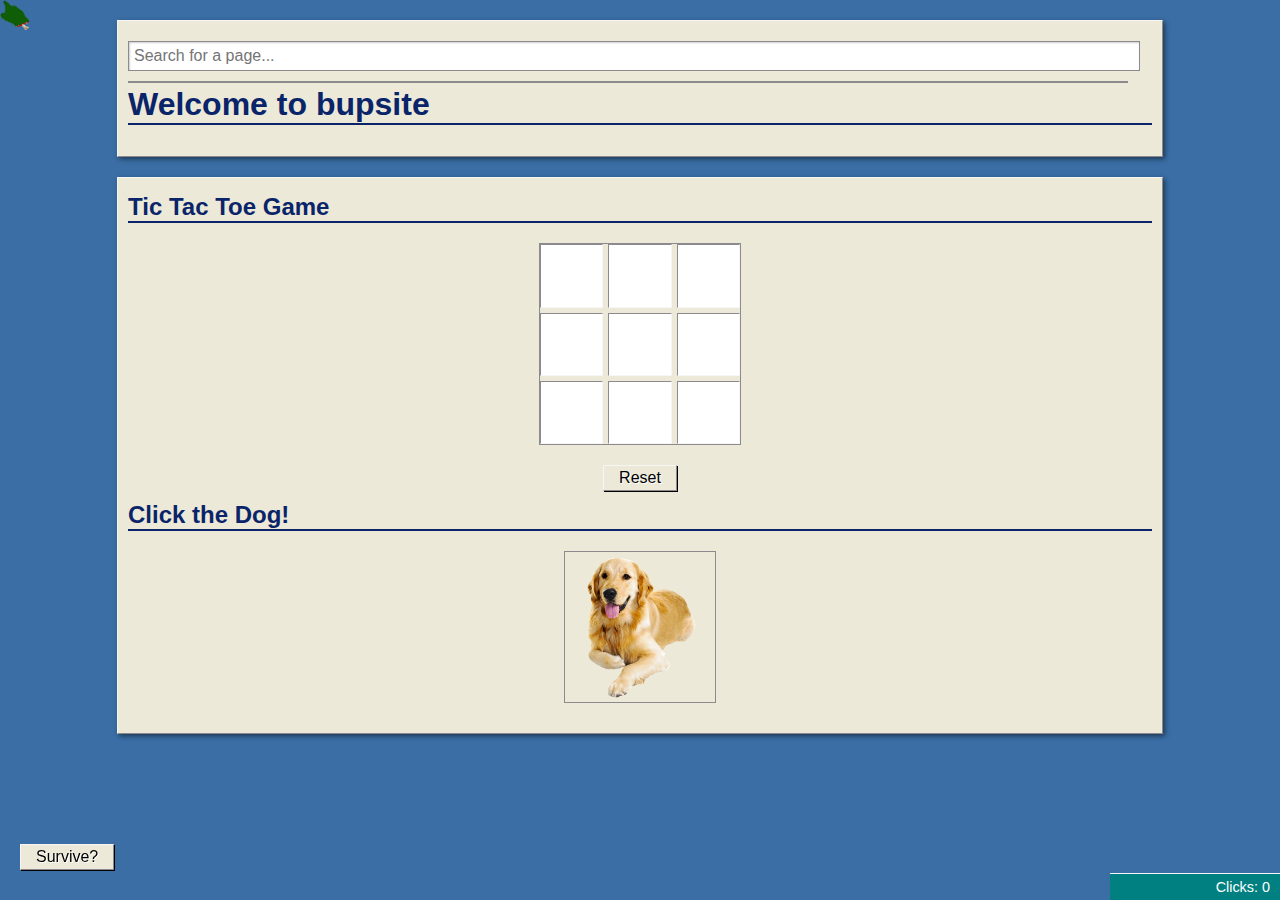
<file: index.html>
<!DOCTYPE html>
<html lang="en">
<head>
    <meta charset="UTF-8">
    <meta name="viewport" content="width=device-width, initial-scale=1.0">
    <title>bupsite</title>
    <style>
        /* Base XP Colors */
        :root {
            --xp-blue: #0A246A;
            --xp-light-blue: #3A6EA5;
            --xp-white: #FFFFFF;
            --xp-grey: #ECE9D8;
            --xp-border-dark: #8C8A8C;
            --xp-border-light: #F6F6F6;
        }

        body {
            font-family: 'Tahoma', 'Verdana', sans-serif; /* Standard XP fonts */
            margin: 0;
            padding: 0;
            background-color: var(--xp-light-blue); /* XP desktop blue */
            color: var(--xp-blue);
        }

        .container {
            width: 80%;
            margin: 20px auto;
            /* Simulating a window */
            background-color: var(--xp-grey);
            border-top: 1px solid var(--xp-border-light);
            border-left: 1px solid var(--xp-border-light);
            border-right: 1px solid var(--xp-border-dark);
            border-bottom: 1px solid var(--xp-border-dark);
            padding: 10px;
            box-shadow: 2px 2px 5px rgba(0, 0, 0, 0.5); /* Subtle shadow for depth */
        }

        h1, h2 {
            color: var(--xp-blue);
            margin-top: 5px;
            border-bottom: 2px solid var(--xp-blue); /* Simple title underline */
        }

        /* Input and Suggestions Styling (Windows Form look) */
        #search-bar {
            width: calc(100% - 24px); /* Account for padding and border */
            padding: 5px;
            margin: 10px 0;
            font-size: 1em;
            border: 1px solid var(--xp-border-dark);
            background-color: var(--xp-white);
            box-shadow: inset 1px 1px 2px rgba(0, 0, 0, 0.2);
        }

        .suggestions {
            border: 1px solid var(--xp-border-dark);
            max-height: 150px;
            overflow-y: auto;
            position: absolute;
            background-color: var(--xp-white);
            width: 78%; /* Adjusted to match container width roughly */
            z-index: 100;
        }

        .suggestions div {
            padding: 5px 10px;
            cursor: none !important; /* Keep custom cursor logic */
            color: black;
        }

        .suggestions div:hover {
            background-color: var(--xp-light-blue);
            color: var(--xp-white);
        }

        /* Tic Tac Toe Board Styling */
        #board {
            display: grid;
            grid-template: repeat(3, 1fr) / repeat(3, 1fr);
            gap: 5px; /* Reduced gap for a tighter look */
            width: 200px;
            height: 200px;
            margin: 20px auto;
            border: 1px solid var(--xp-border-dark);
        }

        .cell {
            background: var(--xp-white);
            display: flex;
            justify-content: center;
            align-items: center;
            cursor: none !important; /* Keep custom cursor logic */
            font-size: 2.5em;
            font-weight: bold;
            color: var(--xp-blue);
            /* Simulating a 3D effect for the cells */
            border-top: 1px solid var(--xp-border-dark);
            border-left: 1px solid var(--xp-border-dark);
            border-right: 1px solid var(--xp-border-light);
            border-bottom: 1px solid var(--xp-border-light);
        }

        .cell:hover {
            background: #E8E8E8; /* Lighter hover */
        }

        /* Button Styling (Classic Windows Button) */
        button, #survive-button {
            display: block;
            margin: 10px auto;
            padding: 3px 15px;
            font-size: 1em;
            font-weight: normal;
            border: 1px solid var(--xp-border-dark);
            background: var(--xp-grey);
            color: black;
            cursor: none !important; /* Keep custom cursor logic */
            /* 3D button effect */
            border-top: 1px solid var(--xp-border-light);
            border-left: 1px solid var(--xp-border-light);
            border-right: 1px solid var(--xp-border-dark);
            border-bottom: 1px solid var(--xp-border-dark);
            box-shadow: 1px 1px 0 black;
            text-shadow: 1px 1px 0 var(--xp-white);
            transition: none; /* Disable smooth transition for XP feel */
        }

        button:hover, #survive-button:hover {
            background: #DCDCDC; /* Slightly darker on hover */
        }

        button:active, #survive-button:active {
            /* 'Pressed' state */
            border-top: 1px solid var(--xp-border-dark);
            border-left: 1px solid var(--xp-border-dark);
            border-right: 1px solid var(--xp-border-light);
            border-bottom: 1px solid var(--xp-border-light);
            box-shadow: none;
            padding: 4px 15px 2px 16px; /* Shift text down-right */
        }
        
        #survive-button {
            position: fixed; /* Changed from absolute to fixed for viewport visibility */
            bottom: 30px; /* Moved up from 10px to be visible */
            left: 20px; /* Moved slightly right for padding */
            margin: 0;
            z-index: 10; /* Ensure it's above other elements */
        }
        
        /* YouTube Logo and Dog Image */
        #youtube-logo {
            position: absolute;
            top: 20px; 
            right: 20px;
            width: 50px; 
            height: 50px;
            background: url('https://upload.wikimedia.org/wikipedia/commons/b/b8/YouTube_Logo_2017.svg') no-repeat center;
            background-size: contain;
        }

        #dog-image {
            cursor: none !important; 
            width: 150px; 
            height: auto;
            display: block;
            margin: 20px auto;
            border: 1px solid var(--xp-border-dark); 
        }
        
        /* Click Counter (Status Bar look) */
        #click-counter {
            position: fixed;
            bottom: 0; 
            right: 0;
            left: unset; /* Removed left: 0 to stop it spanning the width */
            width: 150px; /* Set a specific width */
            background: #008080; /* Teal/Green status bar color */
            color: var(--xp-white);
            padding: 5px 10px;
            border-top: 1px solid var(--xp-border-light);
            font-size: 0.9em;
            border-radius: 0;
            text-align: right;
            z-index: 10; /* Ensure it's on top */
        }

        /* Custom Cursor */
        * {
            cursor: none !important;
            user-select: none;
        }

        .custom-cursor {
            position: fixed;
            top: 0;
            left: 0;
            pointer-events: none;
            z-index: 9999;
        }
    </style>
</head>
<body>
    <header>
        <div class="container">
            <form id="searchForm">
                <input type="text" id="search-bar" placeholder="Search for a page..." autocomplete="off">
                <div class="suggestions" id="suggestions"></div>
            </form>
            <h1>Welcome to bupsite</h1>
        </div>
    </header>

    <div class="container">
        <h2>Tic Tac Toe Game</h2>
        <div id="board"></div>
        <button onclick="resetBoard()">Reset</button>
        
        <h2>Click the Dog!</h2>
        <img id="dog-image" src="dog.png" alt="Dog">
    </div>

    <a id="youtube-logo" href="https://www.youtube.com/channel/UCP3zHPDt2RMRf_6cBWKD5MQ" target="_blank"></a>
    <button id="survive-button">Survive?</button>
    <div id="click-counter">Clicks: 0</div>

    <script>
        const pages = ['zombie', 'escape', 'calculator', 'store', 'demo', 'about', 'archive'];

        // --- Search Bar Suggestions ---
        document.getElementById('search-bar').addEventListener('input', function() {
            const input = this.value.toLowerCase();
            const suggestions = document.getElementById('suggestions');
            suggestions.innerHTML = '';
            
            // Recalculate position for suggestion box
            const searchBarRect = this.getBoundingClientRect();
            suggestions.style.width = searchBarRect.width + 'px';
            suggestions.style.left = searchBarRect.left + 'px';
            suggestions.style.top = (searchBarRect.bottom) + 'px';

            if (input) {
                const filteredPages = pages.filter(page => page.includes(input));
                filteredPages.forEach(page => {
                    const suggestionDiv = document.createElement('div');
                    suggestionDiv.textContent = page;
                    suggestionDiv.addEventListener('click', function() {
                        document.getElementById('search-bar').value = page;
                        suggestions.innerHTML = '';
                        navigateToPage(page);
                    });
                    suggestions.appendChild(suggestionDiv);
                });
            }
        });

        function navigateToPage(query) {
    switch (query) {
        case 'zombie':
            window.location.href = 'zombie.html';
            break;
        case 'escape':
            window.location.href = 'escape.html';
            break;
        case 'calculator':
            window.location.href = 'calculator.html';
            break;
        case 'store':
            window.location.href = 'store.html';
            break;
        case 'demo':
            window.location.href = 'game/game.html';
            break;
        case 'about':
            window.location.href = 'about.html';
            break;
        case 'archive':
            window.location.href = 'scary/buparchive.html';
            break;
        default:
            alert('Page not found!');
    }
}


        document.getElementById('searchForm').addEventListener('submit', function(event) {
            event.preventDefault();
            const query = document.getElementById('search-bar').value.toLowerCase();
            navigateToPage(query);
        });

        // --- Tic Tac Toe ---
        const board = Array(9).fill(null);
        let turn = 'X';

        window.resetBoard = function() { // Make function globally accessible
            for (let i = 0; i < board.length; i++) {
                board[i] = null;
            }
            turn = 'X';
            drawBoard();
        }

        function drawBoard() {
            const boardDiv = document.getElementById('board');
            boardDiv.innerHTML = '';
            for (let i = 0; i < board.length; i++) {
                const cellDiv = document.createElement('div');
                cellDiv.innerHTML = board[i] ? board[i] : '';
                cellDiv.className = 'cell';
                cellDiv.addEventListener('click', () => makeMove(i));
                boardDiv.appendChild(cellDiv);
            }
        }

        function checkWin() {
            const lines = [
                [0, 1, 2], [3, 4, 5], [6, 7, 8],
                [0, 3, 6], [1, 4, 7], [2, 5, 8],
                [0, 4, 8], [2, 4, 6],
            ];
            for (let i = 0; i < lines.length; i++) {
                const [a, b, c] = lines[i];
                if (board[a] && board[a] === board[b] && board[a] === board[c]) {
                    alert(`${board[a]} wins!`);
                    resetBoard();
                    return true;
                }
            }
            if (board.every(cell => cell !== null)) {
                alert("It's a draw!");
                resetBoard();
                return true;
            }
            return false;
        }

        function makeMove(i) {
            if (!board[i] && !checkWin()) {
                board[i] = turn;
                drawBoard();
                if (!checkWin()) {
                    turn = turn === 'X' ? 'O' : 'X';
                }
            }
        }

        drawBoard();

        // --- Dog click counter ---
        let clickCount = 0;
        document.getElementById('dog-image').addEventListener('click', function() {
            // Note: 'bark.wav' is a local file. Assuming it exists for the audio to play.
            const barkSound = new Audio('bark.wav');
            barkSound.play();
            clickCount++;
            document.getElementById('click-counter').textContent = `Clicks: ${clickCount}`;
        });

        // --- Survive button ---
        document.getElementById('survive-button').addEventListener('click', function() {
            window.location.href = 'zombie.html';
        });

        // --- Custom Cursor ---
        const customCursor = document.createElement('div');
        customCursor.classList.add('custom-cursor');
        // Note: 'hand.png' is a local file. Assuming it exists for the custom cursor.
        customCursor.innerHTML = '<img src="hand.png" style="width: 30px; height: 30px;">';
        document.body.appendChild(customCursor);

        document.addEventListener('mousemove', (e) => {
            customCursor.style.transform = `translate(${e.clientX}px, ${e.clientY}px)`;
        });
    </script>
</body>
</html>
</file>
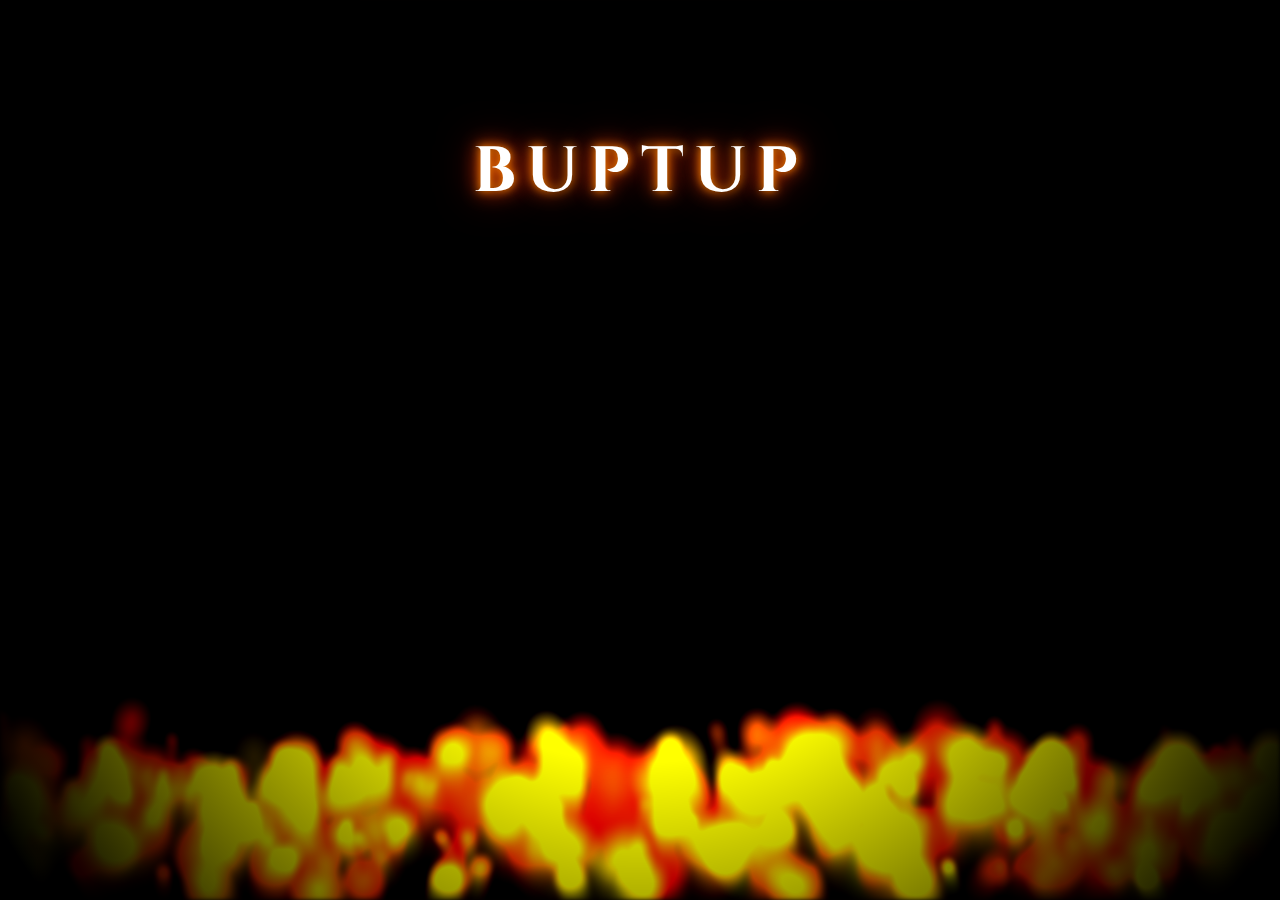
<file: about.html>
<!DOCTYPE html>
<html lang="en">
<head>
    <meta charset="UTF-8">
    <meta name="viewport" content="width=device-width, initial-scale=1.0">
    <title>The Legend of Buptup</title>
    <style>
        /* --- FONTS & BASICS --- */
        @import url('https://fonts.googleapis.com/css2?family=Cinzel:wght@400;700;900&display=swap');

        body, html {
            margin: 0;
            padding: 0;
            width: 100%;
            height: 100%;
            background-color: #050000;
            overflow: hidden; /* No scrollbars */
            font-family: 'Cinzel', serif;
        }

        /* --- THE FIRE CANVAS --- */
        canvas {
            display: block;
            position: absolute;
            top: 0;
            left: 0;
            z-index: 1;
            filter: blur(2px) contrast(1.2); /* Makes fire look organic */
        }

        /* --- TEXT CONTAINER --- */
        .myth-container {
            position: absolute;
            z-index: 10;
            top: 50%;
            left: 50%;
            transform: translate(-50%, -50%);
            width: 80%;
            max-width: 800px;
            text-align: center;
            color: #ffebd2; /* Bone/parchment white */
            pointer-events: none; /* Let clicks pass through to fire */
        }

        /* --- TYPOGRAPHY & GLOW --- */
        h1 {
            font-size: 4rem;
            margin-bottom: 0.5rem;
            text-transform: uppercase;
            letter-spacing: 10px;
            color: #fff;
            text-shadow: 
                0 0 10px #ff8c00,
                0 0 20px #ff4500,
                0 0 40px #8b0000;
            animation: pulse-header 3s infinite alternate;
        }

        p {
            font-size: 1.5rem;
            line-height: 1.8;
            margin-bottom: 2rem;
            text-shadow: 2px 2px 4px #000000;
            opacity: 0; /* Start hidden */
            transform: translateY(20px);
        }

        .highlight {
            color: #ffae00;
            font-weight: 700;
        }

        /* --- TEXT REVEAL ANIMATIONS --- */
        /* Staggered fade-ins for dramatic reading */
        .stanza-1 { animation: reveal 2s ease-out forwards 1s; }
        .stanza-2 { animation: reveal 2s ease-out forwards 4s; }
        .stanza-3 { animation: reveal 2s ease-out forwards 8s; }
        .final-line { 
            animation: reveal 3s ease-out forwards 12s; 
            font-size: 2rem;
            font-weight: 900;
            color: #ff6a00;
            letter-spacing: 2px;
        }

        @keyframes reveal {
            to {
                opacity: 1;
                transform: translateY(0);
                text-shadow: 0 0 15px rgba(255, 140, 0, 0.6);
            }
        }

        @keyframes pulse-header {
            from { text-shadow: 0 0 10px #ff8c00, 0 0 20px #ff4500; }
            to { text-shadow: 0 0 20px #ffae00, 0 0 40px #ff0000, 0 0 60px #8b0000; }
        }

        /* Vignette overlay to darken edges */
        .vignette {
            position: absolute;
            top: 0;
            left: 0;
            width: 100%;
            height: 100%;
            z-index: 5;
            background: radial-gradient(circle, transparent 40%, #000000 95%);
        }
    </style>
</head>
<body>

    <div class="vignette"></div>

    <div class="myth-container">
        <h1>Buptup</h1>
        
        <p class="stanza-1">
            Released into society from deep in the woods. He would terrorize cryptids and monsters alike. Not the tallest or smartest, but generally a person. <span class="highlight">A homunculus, a man.</span>
        </p>

        <p class="stanza-2">
            He delights in <span class="highlight">Indian food</span> and loves zombies and anything alike. He does whatever; from meeting the schizophrenic bug-eating guy in the woods to dancing around fires till it rained.
        </p>

        <p class="stanza-3">
            Building structures and attacking anything that threatened those structures.
        </p>

        <p class="final-line">
            He is Bup, and he is here.
        </p>
    </div>

    <canvas id="fireCanvas"></canvas>

    <script>
        const canvas = document.getElementById('fireCanvas');
        const ctx = canvas.getContext('2d');

        // Resize canvas to full screen
        let w, h;
        function resize() {
            w = canvas.width = window.innerWidth;
            h = canvas.height = window.innerHeight;
        }
        window.addEventListener('resize', resize);
        resize();

        // Particle System
        const particles = [];
        const particleCount = 400; // Increase for more fire

        class Particle {
            constructor() {
                this.reset();
            }

            reset() {
                // Start at the bottom, somewhat centered but spread out
                this.x = Math.random() * w;
                this.y = h + Math.random() * 50; // Start slightly below screen
                this.vx = (Math.random() - 0.5) * 3; // Horizontal drift
                this.vy = -(Math.random() * 4 + 2); // Upward speed
                this.size = Math.random() * 30 + 10;
                this.life = Math.random() * 0.5 + 0.5; // Opacity/Life
                this.decay = Math.random() * 0.01 + 0.005;
                
                // Color variations (Yellow -> Orange -> Red)
                const colors = ['255, 200, 0', '255, 100, 0', '255, 50, 0', '200, 0, 0'];
                this.color = colors[Math.floor(Math.random() * colors.length)];
            }

            update() {
                this.x += this.vx;
                this.y += this.vy;
                this.size -= 0.1; // Shrink as it rises
                this.life -= this.decay;

                // Add some "wind" or turbulence
                this.vx += (Math.random() - 0.5) * 0.1;

                // Reset if dead
                if (this.life <= 0 || this.size <= 0) {
                    this.reset();
                }
            }

            draw() {
                ctx.beginPath();
                // Create a glow effect for each particle
                let gradient = ctx.createRadialGradient(this.x, this.y, 0, this.x, this.y, this.size);
                gradient.addColorStop(0, `rgba(${this.color}, ${this.life})`);
                gradient.addColorStop(1, `rgba(${this.color}, 0)`);
                
                ctx.fillStyle = gradient;
                ctx.arc(this.x, this.y, this.size, 0, Math.PI * 2);
                ctx.fill();
            }
        }

        // Initialize particles
        for (let i = 0; i < particleCount; i++) {
            particles.push(new Particle());
        }

        // Animation Loop
        function animate() {
            // Clear screen with a slight fade for trail effect
            ctx.globalCompositeOperation = 'source-over';
            ctx.fillStyle = 'rgba(0, 0, 0, 0.2)';
            ctx.fillRect(0, 0, w, h);

            // Use lighter blend mode for fire intensity
            ctx.globalCompositeOperation = 'lighter';

            particles.forEach(p => {
                p.update();
                p.draw();
            });

            requestAnimationFrame(animate);
        }

        animate();
    </script>
</body>
</html>
</file>
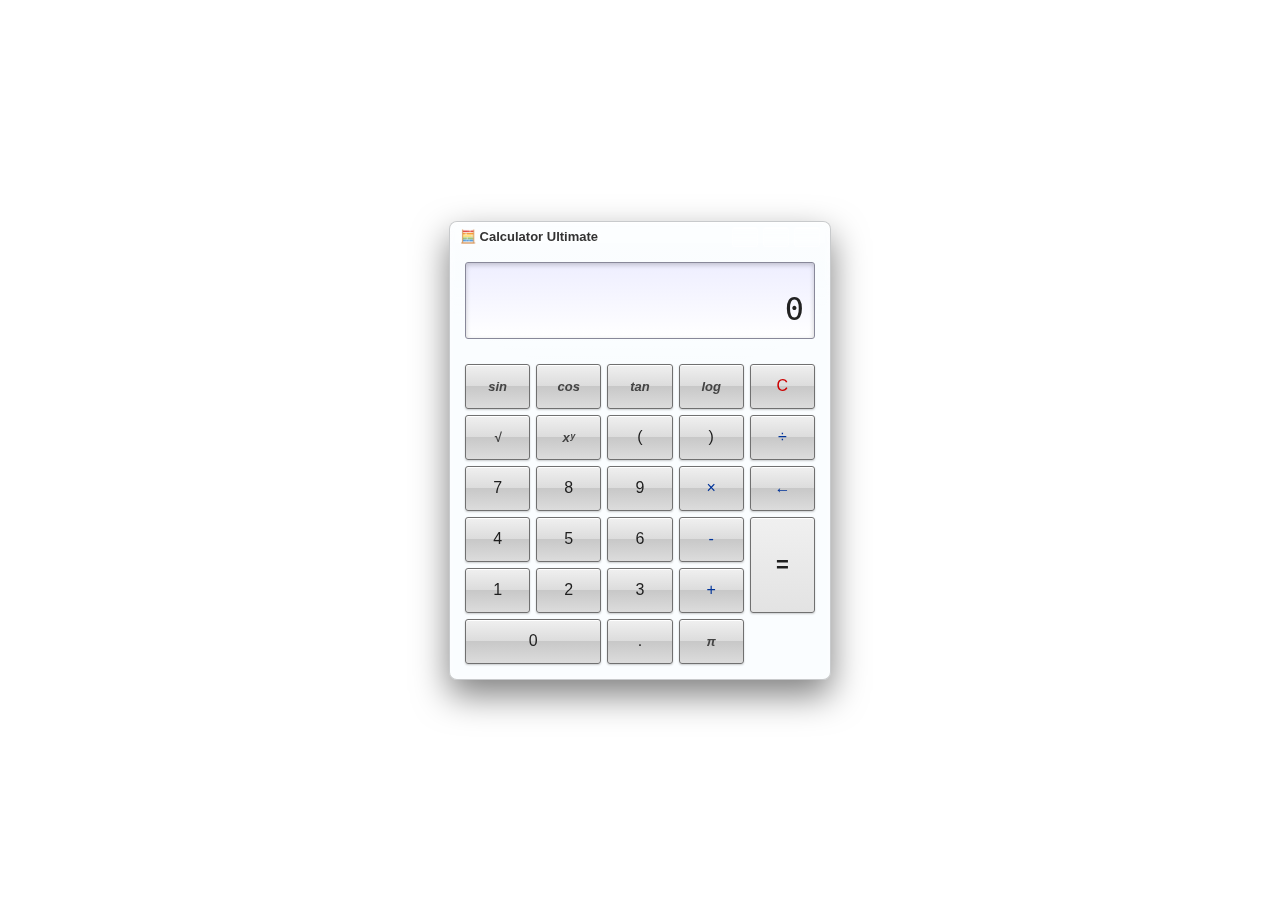
<file: calculator.html>
<!DOCTYPE html>
<html lang="en">
<head>
    <meta charset="UTF-8">
    <meta name="viewport" content="width=device-width, initial-scale=1.0">
    <title>Win7 Aero Calc Ultimate</title>
    <style>
        /* --- CORE SETTINGS --- */
        :root {
            --glass-bg: rgba(242, 249, 255, 0.35);
            --glass-border: rgba(255, 255, 255, 0.6);
            --glass-shine: linear-gradient(180deg, rgba(255,255,255,0.7) 0%, rgba(255,255,255,0.1) 40%, rgba(255,255,255,0) 100%);
            --btn-base: linear-gradient(180deg, #f0f0f0 0%, #dcdcdc 49%, #c8c8c8 50%, #dcdcdc 100%);
            --btn-hover: linear-gradient(180deg, #eaf6fd 0%, #d9f0fc 49%, #bee6fd 50%, #a7d9f5 100%);
            --btn-active: linear-gradient(180deg, #cde5f4 0%, #8bc3eb 100%);
            --text-glow: 0 0 10px rgba(0, 255, 255, 0.5);
        }

        body {
            background: url('https://images.unsplash.com/photo-1493246507139-91e8fad9978e?ixlib=rb-4.0.3&auto=format&fit=crop&w=2940&q=80') no-repeat center center fixed;
            background-size: cover;
            font-family: 'Segoe UI', Tahoma, Geneva, Verdana, sans-serif;
            display: flex;
            justify-content: center;
            align-items: center;
            height: 100vh;
            margin: 0;
            overflow: hidden;
        }

        /* --- THE WINDOW FRAME (AERO GLASS) --- */
        .window {
            width: 380px;
            background: var(--glass-bg);
            backdrop-filter: blur(15px);
            -webkit-backdrop-filter: blur(15px);
            border-radius: 8px;
            box-shadow: 
                inset 0 1px 0 rgba(255,255,255,0.9),
                inset 0 0 5px rgba(255,255,255,0.5),
                0 15px 35px rgba(0,0,0,0.5),
                0 0 0 1px rgba(255,255,255,0.3);
            border: 1px solid rgba(0,0,0,0.2);
            position: relative;
            overflow: hidden;
            animation: float 6s ease-in-out infinite;
        }

        /* The "Shine" reflection on top */
        .window::before {
            content: '';
            position: absolute;
            top: 0; left: 0; right: 0;
            height: 150px;
            background: var(--glass-shine);
            border-radius: 8px 8px 120% 120%;
            pointer-events: none;
            z-index: 1;
            opacity: 0.6;
        }

        /* --- TITLE BAR --- */
        .title-bar {
            height: 30px;
            display: flex;
            justify-content: space-between;
            align-items: center;
            padding: 0 10px;
            color: #333;
            text-shadow: 0 0 5px white;
            font-weight: 600;
            font-size: 13px;
            cursor: default;
            position: relative;
            z-index: 5;
        }

        .controls {
            display: flex;
            gap: 5px;
        }

        .control-btn {
            width: 24px;
            height: 18px;
            border: 1px solid rgba(255,255,255,0.5);
            border-radius: 3px;
            background: rgba(255,255,255,0.3);
            box-shadow: inset 0 1px 0 rgba(255,255,255,0.8);
            position: relative;
        }

        .control-btn.close:hover {
            background: radial-gradient(circle at center, #e04343, #991818);
            border-color: #7a1515;
            box-shadow: 0 0 5px #ff6b6b;
        }

        /* --- DISPLAY AREA --- */
        .display-container {
            margin: 10px 15px;
            background: linear-gradient(180deg, #eef 0%, #fff 100%);
            border: 1px solid #889;
            border-radius: 3px;
            padding: 10px;
            box-shadow: inset 0 2px 5px rgba(0,0,0,0.2);
            text-align: right;
            position: relative;
            z-index: 2;
        }

        #history {
            color: #777;
            font-size: 12px;
            height: 15px;
            margin-bottom: 2px;
        }

        #display {
            font-size: 32px;
            font-family: 'Consolas', monospace;
            color: #222;
            overflow-x: auto;
            white-space: nowrap;
        }

        /* --- KEYPAD GRID --- */
        .keys {
            display: grid;
            grid-template-columns: repeat(5, 1fr);
            gap: 6px;
            padding: 15px;
            position: relative;
            z-index: 2;
        }

        /* --- BUTTON STYLING (The 3D Gel Look) --- */
        button {
            height: 45px;
            border: 1px solid #707070;
            border-radius: 3px;
            background: var(--btn-base);
            font-size: 16px;
            font-family: 'Segoe UI', sans-serif;
            color: #1e1e1e;
            cursor: pointer;
            box-shadow: 
                inset 0 1px 0 rgba(255,255,255,1),
                0 1px 2px rgba(0,0,0,0.2);
            transition: all 0.1s;
        }

        button:hover {
            background: var(--btn-hover);
            border-color: #3c7fb1;
            box-shadow: 
                inset 0 1px 0 rgba(255,255,255,0.8),
                0 0 3px rgba(60, 127, 177, 0.5);
        }

        button:active {
            background: var(--btn-active);
            box-shadow: inset 0 2px 3px rgba(0,0,0,0.2);
            transform: translateY(1px);
        }

        /* Specific Button Colors */
        .btn-equal {
            grid-row: span 2;
            height: 100%;
            background: linear-gradient(180deg, #f0f0f0 0%, #e3e3e3 100%);
            font-weight: bold;
            font-size: 22px;
        }
        
        .btn-op {
            color: #003399;
        }

        .btn-sci {
            font-size: 13px;
            font-weight: 600;
            font-style: italic;
            color: #444;
        }
        
        .btn-clear {
            color: #c00;
        }

        /* --- ANIMATIONS --- */
        @keyframes float {
            0% { transform: translateY(0px); }
            50% { transform: translateY(-8px); }
            100% { transform: translateY(0px); }
        }

    </style>
</head>
<body>

    <div class="window">
        <div class="title-bar">
            <span>🧮 Calculator Ultimate</span>
            <div class="controls">
                <div class="control-btn minimize"></div>
                <div class="control-btn maximize"></div>
                <div class="control-btn close"></div>
            </div>
        </div>

        <div class="display-container">
            <div id="history"></div>
            <div id="display">0</div>
        </div>

        <div class="keys">
            <button class="btn-sci" onclick="appendFunc('sin')">sin</button>
            <button class="btn-sci" onclick="appendFunc('cos')">cos</button>
            <button class="btn-sci" onclick="appendFunc('tan')">tan</button>
            <button class="btn-sci" onclick="appendFunc('log')">log</button>
            <button class="btn-clear" onclick="clearDisplay()">C</button>

            <button class="btn-sci" onclick="appendFunc('√')">√</button>
            <button class="btn-sci" onclick="appendFunc('^')">xʸ</button>
            <button onclick="appendChar('(')">(</button>
            <button onclick="appendChar(')')">)</button>
            <button class="btn-op" onclick="appendChar('/')">÷</button>

            <button onclick="appendChar('7')">7</button>
            <button onclick="appendChar('8')">8</button>
            <button onclick="appendChar('9')">9</button>
            <button class="btn-op" onclick="appendChar('*')">×</button>
            <button class="btn-op" onclick="deleteChar()">←</button>

            <button onclick="appendChar('4')">4</button>
            <button onclick="appendChar('5')">5</button>
            <button onclick="appendChar('6')">6</button>
            <button class="btn-op" onclick="appendChar('-')">-</button>
            <button class="btn-equal" onclick="calculate()">=</button>

            <button onclick="appendChar('1')">1</button>
            <button onclick="appendChar('2')">2</button>
            <button onclick="appendChar('3')">3</button>
            <button class="btn-op" onclick="appendChar('+')">+</button>
            <button onclick="appendChar('0')" style="grid-column: span 2; width: 100%">0</button>
            <button onclick="appendChar('.')">.</button>
            <button class="btn-sci" onclick="appendChar('π')">π</button>
        </div>
    </div>

    <script>
        const display = document.getElementById('display');
        const history = document.getElementById('history');
        let currentInput = "";
        
        function updateDisplay() {
            display.innerText = currentInput || "0";
            // Auto scroll to end
            display.scrollLeft = display.scrollWidth; 
        }

        function appendChar(char) {
            if (currentInput === "Error") currentInput = "";
            
            // Prevent multiple operators
            const lastChar = currentInput.slice(-1);
            const operators = ['+', '-', '*', '/', '.'];
            
            if (operators.includes(lastChar) && operators.includes(char)) {
                currentInput = currentInput.slice(0, -1) + char;
            } else {
                currentInput += char;
            }
            updateDisplay();
        }

        function appendFunc(func) {
            if (currentInput === "Error") currentInput = "";
            if (func === '√') currentInput += 'sqrt(';
            else if (func === '^') currentInput += '**';
            else currentInput += func + '(';
            updateDisplay();
        }

        function deleteChar() {
            if (currentInput === "Error") {
                currentInput = "";
            } else {
                currentInput = currentInput.toString().slice(0, -1);
            }
            updateDisplay();
        }

        function clearDisplay() {
            currentInput = "";
            history.innerText = "";
            updateDisplay();
        }

        function calculate() {
            if (!currentInput) return;

            // Save history
            history.innerText = currentInput + " =";

            // Sanitize inputs for math conversion
            let expression = currentInput
                .replace(/×/g, '*')
                .replace(/÷/g, '/')
                .replace(/π/g, 'Math.PI')
                .replace(/sin/g, 'Math.sin')
                .replace(/cos/g, 'Math.cos')
                .replace(/tan/g, 'Math.tan')
                .replace(/log/g, 'Math.log10')
                .replace(/sqrt/g, 'Math.sqrt');

            try {
                // Evaluate
                // Note: eval is used for simplicity in this frontend demo. 
                // In a production app, use a math parser library.
                let result = eval(expression);
                
                // Format result (max 8 decimals)
                if (!Number.isInteger(result)) {
                    result = parseFloat(result.toFixed(8));
                }
                
                currentInput = result.toString();
            } catch (e) {
                currentInput = "Error";
            }
            updateDisplay();
        }

        // Add Keyboard Support
        document.addEventListener('keydown', (e) => {
            const key = e.key;
            if (!isNaN(key) || key === '.') appendChar(key);
            if (key === '+') appendChar('+');
            if (key === '-') appendChar('-');
            if (key === '*') appendChar('*');
            if (key === '/') appendChar('/');
            if (key === 'Enter') calculate();
            if (key === 'Backspace') deleteChar();
            if (key === 'Escape') clearDisplay();
        });
    </script>
</body>
</html>
</file>
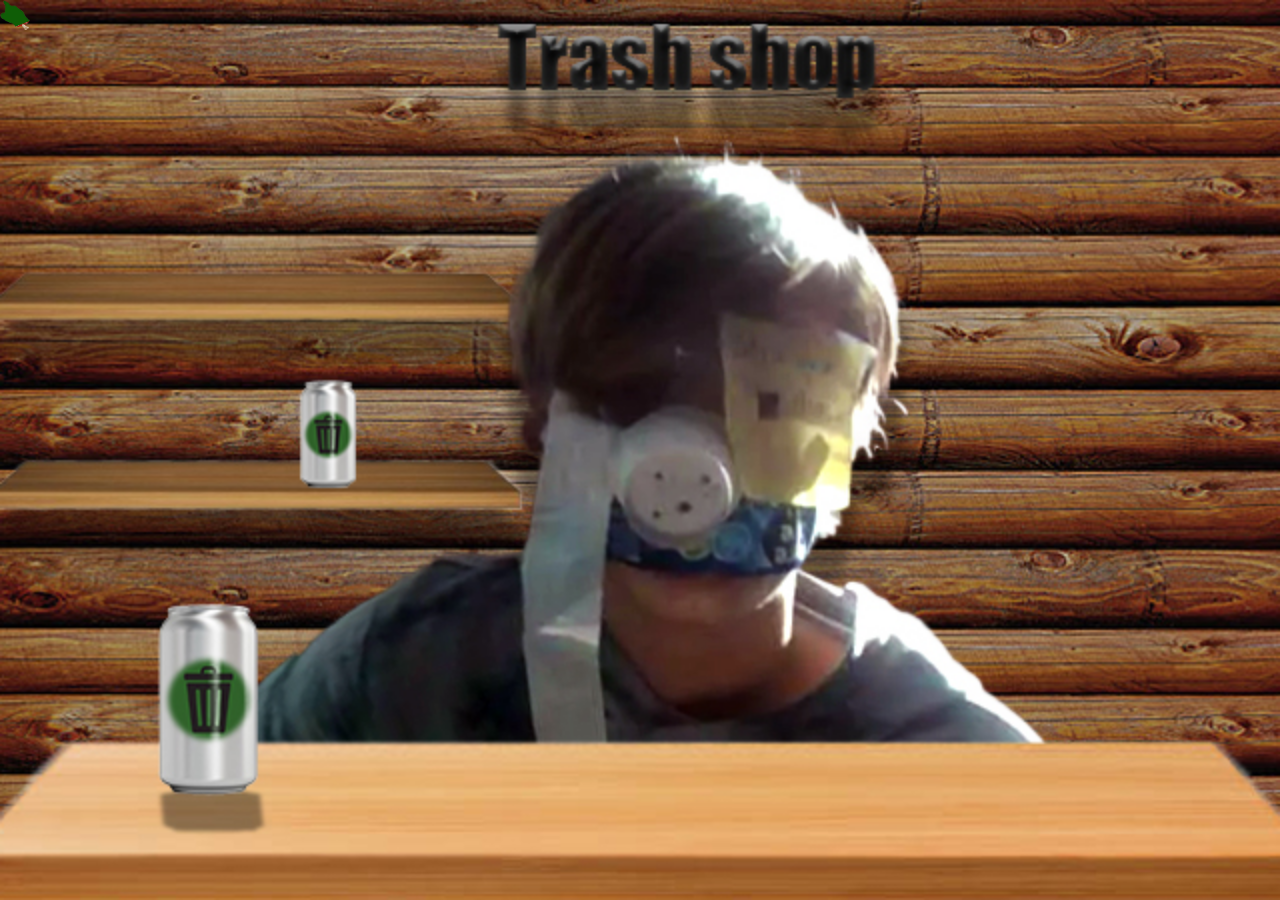
<file: store.html>
<!DOCTYPE html>
<html lang="en">
<head>
  <meta charset="UTF-8">
  <meta name="viewport" content="width=device-width, initial-scale=1.0">
  <title>Full-Screen Overlay Image with Sound</title>
  <style>
    /* Prevent any scrolling on the page */
    html, body {
      margin: 0;
      padding: 0;
      overflow: hidden;
      width: 100vw;
      height: 100vh;
    }

    /* Container to hold full-screen images */
    .image-container {
      position: relative;
      width: 100vw;
      height: 100vh;
    }

    /* Full-screen images with non-grabbable styling */
    #image1, #image2 {
      position: absolute;
      top: 0;
      left: 0;
      width: 100%;
      height: 100%;
      object-fit: cover;
      cursor: default;               /* Default cursor */
      user-select: none;              /* Disable text selection */
      -webkit-user-drag: none;        /* Prevent dragging on Webkit browsers */
      -moz-user-select: none;         /* Prevent selection on Firefox */
      -ms-user-select: none;          /* Prevent selection on Internet Explorer/Edge */
    }

    /* Pointer cursor on the overlay image */
    #image2 {
      cursor: pointer;
    }
  </style>
</head>
<body>
  <div class="image-container">
    <!-- Full-screen background image -->
    <img id="image1" src="image1.jpg" alt="Image 1">
    
    <!-- Full-screen overlay image -->
    <img id="image2" src="image2.png" alt="Image 2">
  </div>

  <!-- Audio file -->
  <audio id="buySound" src="buy.mp3"></audio>

  <script>
    document.getElementById("image2").onclick = function() {
      // Hide the overlay image
      this.style.display = "none";
      
      // Play the audio
      document.getElementById("buySound").play();
    };
  </script>
</body>
</html>


<!DOCTYPE html>
<html lang="en">
<head>
    <meta charset="UTF-8">
    <meta name="viewport" content="width=device-width, initial-scale=1.0">
    <title>Custom Cursor Example</title>
    <style>
        /* Hide the default cursor */
        * {
            cursor: none !important;
            user-select: none; /* Disable text selection */
        }
    </style>
</head>
<body>
    <script>
        // Create a new div for the custom cursor
        const customCursor = document.createElement('div');
        customCursor.style.position = 'fixed';
        customCursor.style.top = '0';
        customCursor.style.left = '0';
        customCursor.style.pointerEvents = 'none'; // Ensure the cursor doesn't interfere with mouse events
        customCursor.innerHTML = '<img src="hand.png" style="width: 30px; height: 30px;"/>';

        // Append the custom cursor to the body
        document.body.appendChild(customCursor);

        // Update the custom cursor position based on mouse movement
        document.addEventListener('mousemove', (e) => {
            customCursor.style.transform = `translate(${e.clientX}px, ${e.clientY}px)`;
        });
    </script>
</body>
</html>
</file>
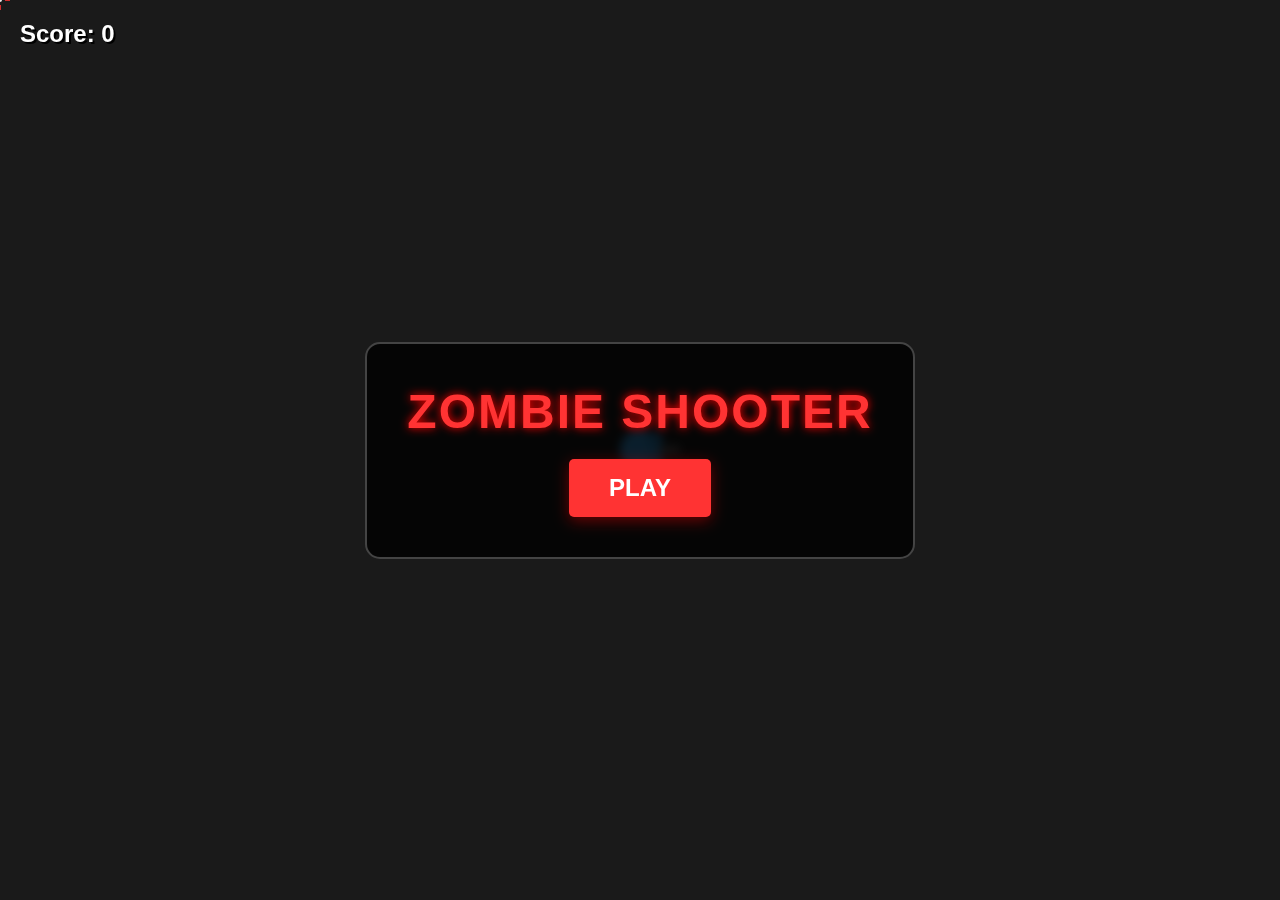
<file: zombie.html>
<!DOCTYPE html>
<html lang="en">
<head>
    <meta charset="UTF-8">
    <meta name="viewport" content="width=device-width, initial-scale=1.0">
    <title>Neon Zombie Shooter</title>
    <style>
        body {
            margin: 0;
            overflow: hidden;
            background-color: #1a1a1a;
            font-family: 'Segoe UI', Tahoma, Geneva, Verdana, sans-serif;
            cursor: none; /* Hide default OS cursor */
            user-select: none;
        }

        canvas {
            display: block;
        }

        #uiLayer {
            position: absolute;
            top: 0;
            left: 0;
            width: 100%;
            height: 100%;
            pointer-events: none; /* Let clicks pass through to canvas */
            display: flex;
            flex-direction: column;
            justify-content: center;
            align-items: center;
        }

        /* Overlay for Game Over / Start */
        #menuOverlay {
            background: rgba(0, 0, 0, 0.8);
            padding: 40px;
            border-radius: 15px;
            text-align: center;
            border: 2px solid #444;
            pointer-events: auto; /* Re-enable clicks for buttons */
            display: none; /* Hidden by default */
            backdrop-filter: blur(5px);
        }

        h1 {
            color: #ff3333;
            margin: 0 0 20px 0;
            text-shadow: 0 0 10px #ff0000;
            font-size: 48px;
            text-transform: uppercase;
            letter-spacing: 2px;
        }

        p {
            color: #fff;
            font-size: 24px;
            margin-bottom: 30px;
        }

        button {
            padding: 15px 40px;
            font-size: 24px;
            background-color: #ff3333;
            color: white;
            border: none;
            border-radius: 5px;
            cursor: pointer;
            transition: transform 0.1s, background-color 0.2s;
            font-weight: bold;
            box-shadow: 0 4px 15px rgba(255, 0, 0, 0.4);
        }

        button:hover {
            background-color: #ff6666;
            transform: scale(1.05);
        }

        button:active {
            transform: scale(0.95);
        }

        #scoreHud {
            position: absolute;
            top: 20px;
            left: 20px;
            color: white;
            font-size: 24px;
            font-weight: bold;
            text-shadow: 2px 2px 0 #000;
            pointer-events: none;
        }
    </style>
</head>
<body>

    <div id="scoreHud">Score: 0</div>
    
    <div id="uiLayer">
        <div id="menuOverlay">
            <h1 id="titleText">ZOMBIE SURVIVAL</h1>
            <p id="finalScoreText"></p>
            <button id="actionButton">START GAME</button>
        </div>
    </div>

    <canvas id="gameCanvas"></canvas>

    <script>
        const canvas = document.getElementById('gameCanvas');
        const ctx = canvas.getContext('2d');
        const scoreHud = document.getElementById('scoreHud');
        const menuOverlay = document.getElementById('menuOverlay');
        const actionButton = document.getElementById('actionButton');
        const finalScoreText = document.getElementById('finalScoreText');
        const titleText = document.getElementById('titleText');

        // --- Game Config ---
        let width, height;
        
        const config = {
            playerSpeed: 5,
            bulletSpeed: 12,
            baseSpawnRate: 2000,
            friction: 0.9, // smooth player movement
            colors: {
                player: '#3498db',
                bullet: '#f1c40f',
                zombie: '#2ecc71',
                bigZombie: '#e74c3c',
                bg: '#1a1a1a'
            }
        };

        // --- Game State ---
        let gameState = 'MENU'; // MENU, PLAYING, GAMEOVER
        let score = 0;
        let lastTime = 0;
        let spawnTimer = 0;
        let currentSpawnRate = config.baseSpawnRate;
        let mouse = { x: 0, y: 0 };
        
        // --- Entities ---
        const player = { x: 0, y: 0, dx: 0, dy: 0, size: 20, angle: 0, recoil: 0 };
        const bullets = [];
        const zombies = [];
        const particles = [];
        const input = { w: false, a: false, s: false, d: false, firing: false };

        // --- Resize Handling ---
        function resize() {
            width = canvas.width = window.innerWidth;
            height = canvas.height = window.innerHeight;
            if (gameState === 'MENU') {
                player.x = width / 2;
                player.y = height / 2;
            }
        }
        window.addEventListener('resize', resize);
        resize();

        // --- Input Handling ---
        window.addEventListener('mousemove', e => {
            mouse.x = e.clientX;
            mouse.y = e.clientY;
        });
        
        window.addEventListener('mousedown', () => input.firing = true);
        window.addEventListener('mouseup', () => input.firing = false);
        
        window.addEventListener('keydown', e => {
            if (e.key === 'w' || e.key === 'ArrowUp') input.w = true;
            if (e.key === 's' || e.key === 'ArrowDown') input.s = true;
            if (e.key === 'a' || e.key === 'ArrowLeft') input.a = true;
            if (e.key === 'd' || e.key === 'ArrowRight') input.d = true;
            if (e.key === 'p') togglePause();
        });

        window.addEventListener('keyup', e => {
            if (e.key === 'w' || e.key === 'ArrowUp') input.w = false;
            if (e.key === 's' || e.key === 'ArrowDown') input.s = false;
            if (e.key === 'a' || e.key === 'ArrowLeft') input.a = false;
            if (e.key === 'd' || e.key === 'ArrowRight') input.d = false;
        });

        // --- Classes & Helpers ---

        class Particle {
            constructor(x, y, color, speed) {
                this.x = x;
                this.y = y;
                this.color = color;
                const angle = Math.random() * Math.PI * 2;
                const velocity = Math.random() * speed;
                this.dx = Math.cos(angle) * velocity;
                this.dy = Math.sin(angle) * velocity;
                this.alpha = 1;
                this.decay = Math.random() * 0.03 + 0.01;
                this.size = Math.random() * 4 + 2;
            }
            update() {
                this.x += this.dx;
                this.y += this.dy;
                this.alpha -= this.decay;
                this.size *= 0.95; // Shrink
            }
            draw() {
                ctx.save();
                ctx.globalAlpha = this.alpha;
                ctx.fillStyle = this.color;
                ctx.beginPath();
                ctx.arc(this.x, this.y, this.size, 0, Math.PI * 2);
                ctx.fill();
                ctx.restore();
            }
        }

        function createExplosion(x, y, color, count) {
            for (let i = 0; i < count; i++) {
                particles.push(new Particle(x, y, color, 5));
            }
        }

        // --- Core Logic ---

        function initGame() {
            player.x = width / 2;
            player.y = height / 2;
            player.dx = 0;
            player.dy = 0;
            score = 0;
            currentSpawnRate = config.baseSpawnRate;
            bullets.length = 0;
            zombies.length = 0;
            particles.length = 0;
            scoreHud.innerText = `Score: 0`;
            
            gameState = 'PLAYING';
            menuOverlay.style.display = 'none';
        }

        function showMenu() {
            gameState = 'MENU';
            menuOverlay.style.display = 'block';
            titleText.innerText = "ZOMBIE SHOOTER";
            finalScoreText.style.display = 'none';
            actionButton.innerText = "PLAY";
        }

        function gameOver() {
            gameState = 'GAMEOVER';
            createExplosion(player.x, player.y, config.colors.player, 50);
            menuOverlay.style.display = 'block';
            titleText.innerText = "GAME OVER";
            finalScoreText.innerText = `Final Score: ${score}`;
            finalScoreText.style.display = 'block';
            actionButton.innerText = "RESTART";
        }

        function spawnZombie() {
            const edge = Math.floor(Math.random() * 4);
            let x, y;
            const buffer = 50;

            if (edge === 0) { x = Math.random() * width; y = -buffer; } // Top
            else if (edge === 1) { x = width + buffer; y = Math.random() * height; } // Right
            else if (edge === 2) { x = Math.random() * width; y = height + buffer; } // Bottom
            else { x = -buffer; y = Math.random() * height; } // Left

            const isBig = Math.random() < 0.15; // 15% chance for big zombie
            
            zombies.push({
                x: x, 
                y: y,
                size: isBig ? 35 : 18,
                speed: isBig ? 1.5 : (2 + Math.random()), // Random speed for variety
                color: isBig ? config.colors.bigZombie : config.colors.zombie,
                hp: isBig ? 5 : 1,
                maxHp: isBig ? 5 : 1
            });
        }

        let shootTimer = 0;
        function update(deltaTime) {
            if (gameState !== 'PLAYING') return;

            // -- Player Movement (Acceleration/Friction model) --
            if (input.w) player.dy -= 1;
            if (input.s) player.dy += 1;
            if (input.a) player.dx -= 1;
            if (input.d) player.dx += 1;

            player.x += player.dx;
            player.y += player.dy;

            // Friction
            player.dx *= config.friction;
            player.dy *= config.friction;

            // Boundaries
            if (player.x < player.size) player.x = player.size;
            if (player.y < player.size) player.y = player.size;
            if (player.x > width - player.size) player.x = width - player.size;
            if (player.y > height - player.size) player.y = height - player.size;

            // Player Rotation
            player.angle = Math.atan2(mouse.y - player.y, mouse.x - player.x);

            // -- Shooting --
            if (shootTimer > 0) shootTimer -= deltaTime;
            
            if (input.firing && shootTimer <= 0) {
                const gunTipX = player.x + Math.cos(player.angle) * 35;
                const gunTipY = player.y + Math.sin(player.angle) * 35;
                
                bullets.push({
                    x: gunTipX,
                    y: gunTipY,
                    dx: Math.cos(player.angle) * config.bulletSpeed,
                    dy: Math.sin(player.angle) * config.bulletSpeed
                });
                
                // Recoil effect
                player.recoil = 5;
                shootTimer = 150; // ms cooldown
            }
            if (player.recoil > 0) player.recoil *= 0.8;

            // -- Bullets --
            for (let i = bullets.length - 1; i >= 0; i--) {
                let b = bullets[i];
                b.x += b.dx;
                b.y += b.dy;

                // Off screen removal
                if (b.x < 0 || b.x > width || b.y < 0 || b.y > height) {
                    bullets.splice(i, 1);
                }
            }

            // -- Zombies --
            spawnTimer += deltaTime;
            if (spawnTimer > currentSpawnRate) {
                spawnZombie();
                spawnTimer = 0;
                // Increase difficulty slightly
                if (currentSpawnRate > 400) currentSpawnRate -= 10;
            }

            for (let i = zombies.length - 1; i >= 0; i--) {
                let z = zombies[i];
                const angle = Math.atan2(player.y - z.y, player.x - z.x);
                z.x += Math.cos(angle) * z.speed;
                z.y += Math.sin(angle) * z.speed;

                // Collision Player vs Zombie
                const distPlayer = Math.hypot(player.x - z.x, player.y - z.y);
                if (distPlayer < player.size + z.size - 5) {
                    gameOver();
                }

                // Collision Bullet vs Zombie
                for (let j = bullets.length - 1; j >= 0; j--) {
                    let b = bullets[j];
                    const distBullet = Math.hypot(b.x - z.x, b.y - z.y);
                    
                    if (distBullet < z.size + 5) {
                        z.hp--;
                        bullets.splice(j, 1); // Remove bullet

                        // Hit effect (Particle)
                        createExplosion(z.x, z.y, z.color, 3);
                        
                        // Pushback zombie
                        z.x -= Math.cos(angle) * 10;
                        z.y -= Math.sin(angle) * 10;

                        if (z.hp <= 0) {
                            score += (z.maxHp > 1) ? 50 : 10;
                            scoreHud.innerText = `Score: ${score}`;
                            createExplosion(z.x, z.y, z.color, 15); // Big explosion
                            zombies.splice(i, 1);
                        }
                        break; // Bullet hit something, stop checking other zombies for this bullet
                    }
                }
            }

            // -- Particles --
            for (let i = particles.length - 1; i >= 0; i--) {
                particles[i].update();
                if (particles[i].alpha <= 0) {
                    particles.splice(i, 1);
                }
            }
        }

        function draw() {
            // Clear Screen with Fade effect for trails (optional, keeping it clean here)
            ctx.fillStyle = config.colors.bg;
            ctx.fillRect(0, 0, width, height);

            // Draw Particles
            particles.forEach(p => p.draw());

            // Draw Bullets (Glowing)
            ctx.shadowBlur = 10;
            ctx.shadowColor = config.colors.bullet;
            ctx.fillStyle = config.colors.bullet;
            bullets.forEach(b => {
                ctx.beginPath();
                ctx.arc(b.x, b.y, 4, 0, Math.PI * 2);
                ctx.fill();
            });
            ctx.shadowBlur = 0;

            // Draw Zombies
            zombies.forEach(z => {
                ctx.fillStyle = z.color;
                
                // Add a dark outline for health indication style
                ctx.strokeStyle = '#000';
                ctx.lineWidth = 2;
                
                ctx.beginPath();
                ctx.arc(z.x, z.y, z.size, 0, Math.PI * 2);
                ctx.fill();
                ctx.stroke();

                // Eyes (to show rotation)
                const angle = Math.atan2(player.y - z.y, player.x - z.x);
                const eyeX = z.x + Math.cos(angle) * (z.size * 0.6);
                const eyeY = z.y + Math.sin(angle) * (z.size * 0.6);
                
                ctx.fillStyle = 'white';
                ctx.beginPath();
                ctx.arc(eyeX, eyeY, z.size/4, 0, Math.PI * 2);
                ctx.fill();
            });

            if (gameState !== 'GAMEOVER') {
                // Draw Player
                ctx.save();
                ctx.translate(player.x, player.y);
                ctx.rotate(player.angle);

                // Gun
                ctx.fillStyle = '#555';
                const recoilOffset = -player.recoil; // moves gun back
                ctx.fillRect(10 + recoilOffset, -5, 30, 10);

                // Body
                ctx.fillStyle = config.colors.player;
                ctx.beginPath();
                ctx.arc(0, 0, player.size, 0, Math.PI * 2);
                ctx.fill();
                
                // Hands (visual detail)
                ctx.fillStyle = '#2980b9';
                ctx.beginPath();
                ctx.arc(15, 10, 8, 0, Math.PI * 2); // Right hand
                ctx.arc(15, -10, 8, 0, Math.PI * 2); // Left hand
                ctx.fill();

                ctx.restore();
            }

            // Draw Custom Cursor (Crosshair)
            drawCrosshair();
        }

        function drawCrosshair() {
            const size = 10;
            const gap = 5;
            
            ctx.strokeStyle = 'rgba(255, 50, 50, 0.8)';
            ctx.lineWidth = 2;
            
            ctx.beginPath();
            // Top
            ctx.moveTo(mouse.x, mouse.y - gap);
            ctx.lineTo(mouse.x, mouse.y - size);
            // Bottom
            ctx.moveTo(mouse.x, mouse.y + gap);
            ctx.lineTo(mouse.x, mouse.y + size);
            // Left
            ctx.moveTo(mouse.x - gap, mouse.y);
            ctx.lineTo(mouse.x - size, mouse.y);
            // Right
            ctx.moveTo(mouse.x + gap, mouse.y);
            ctx.lineTo(mouse.x + size, mouse.y);
            
            ctx.stroke();
            
            // Center dot
            ctx.fillStyle = 'rgba(255, 255, 255, 0.9)';
            ctx.beginPath();
            ctx.arc(mouse.x, mouse.y, 2, 0, Math.PI*2);
            ctx.fill();
        }

        // --- Game Loop ---
        function loop(timestamp) {
            let deltaTime = timestamp - lastTime;
            lastTime = timestamp;

            update(deltaTime);
            draw();

            requestAnimationFrame(loop);
        }

        // Start
        actionButton.addEventListener('click', initGame);
        showMenu();
        requestAnimationFrame(loop);

    </script>
</body>
</html>
</file>
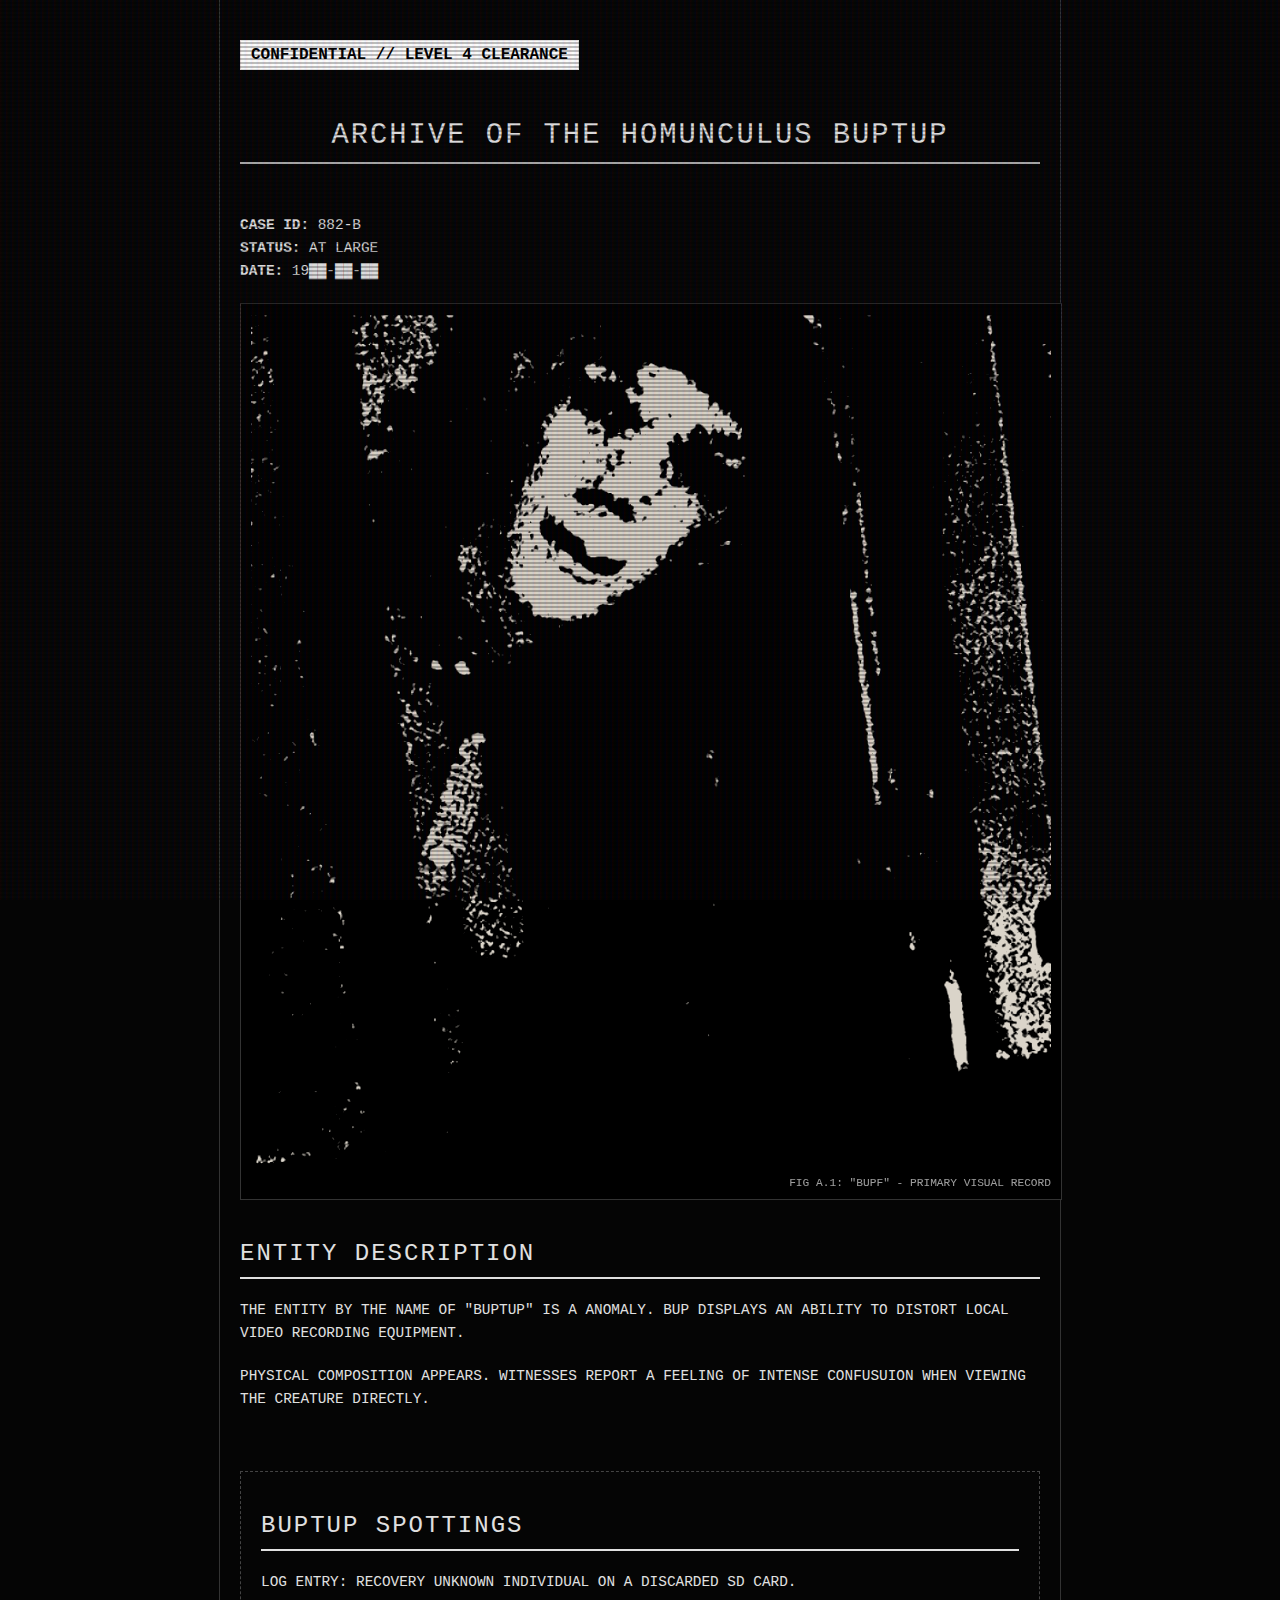
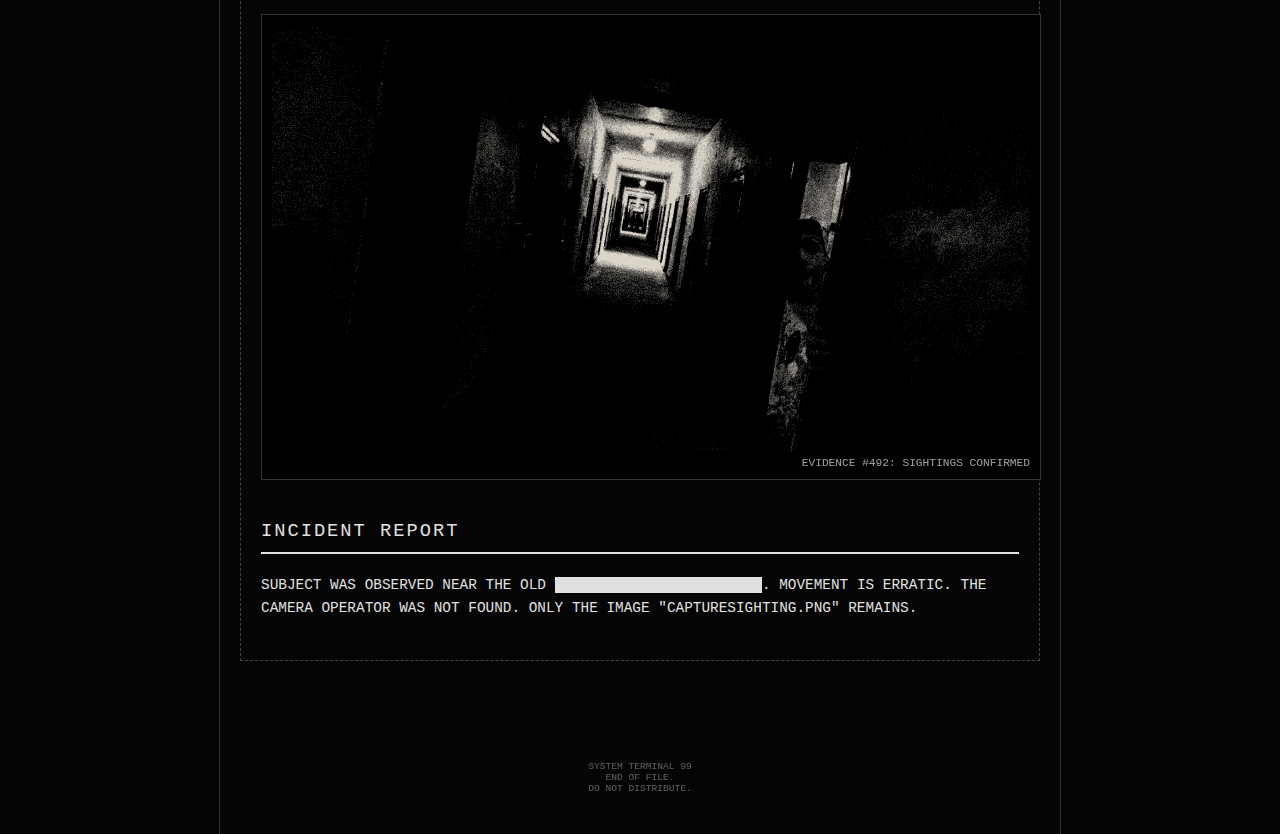
<file: scary/buparchive.html>
<!DOCTYPE html>
<html lang="en">
<head>
    <meta charset="UTF-8">
    <meta name="viewport" content="width=device-width, initial-scale=1.0">
    <title>ARCHIVE_ENTRY: BUPTUP</title>
    <style>
        /* --- CORE SETTINGS --- */
        :root {
            --bg-color: #050505;
            --text-color: #e0e0e0;
            --scanline-color: rgba(18, 16, 16, 0.5);
            --glitch-color: #ffffff;
        }

        body {
            background-color: var(--bg-color);
            color: var(--text-color);
            font-family: 'Courier New', Courier, monospace;
            margin: 0;
            padding: 0;
            overflow-x: hidden;
            text-transform: uppercase;
        }

        /* --- CRT OVERLAY EFFECTS --- */
        .crt-overlay {
            position: fixed;
            top: 0;
            left: 0;
            width: 100vw;
            height: 100vh;
            background: linear-gradient(
                rgba(18, 16, 16, 0) 50%, 
                rgba(0, 0, 0, 0.25) 50%
            ), linear-gradient(
                90deg, 
                rgba(255, 0, 0, 0.06), 
                rgba(0, 255, 0, 0.02), 
                rgba(0, 0, 255, 0.06)
            );
            background-size: 100% 4px, 6px 100%;
            pointer-events: none;
            z-index: 999;
            animation: flicker 0.15s infinite;
        }

        @keyframes flicker {
            0% { opacity: 0.9; }
            5% { opacity: 0.85; }
            10% { opacity: 0.9; }
            15% { opacity: 0.95; }
            100% { opacity: 0.9; }
        }

        /* --- LAYOUT --- */
        .container {
            max-width: 800px;
            margin: 0 auto;
            padding: 40px 20px;
            border-left: 1px solid #333;
            border-right: 1px solid #333;
            min-height: 100vh;
            position: relative;
        }

        /* --- TYPOGRAPHY --- */
        h1, h2, h3 {
            font-weight: normal;
            letter-spacing: 2px;
            margin-bottom: 20px;
            border-bottom: 2px solid var(--text-color);
            padding-bottom: 10px;
        }

        h1 {
            font-size: 1.8rem;
            text-align: center;
            margin-bottom: 50px;
        }

        p {
            font-size: 0.9rem;
            line-height: 1.6;
            margin-bottom: 20px;
        }

        .classification {
            border: 1px solid var(--text-color);
            padding: 5px 10px;
            display: inline-block;
            margin-bottom: 30px;
            font-weight: bold;
            background: #fff;
            color: #000;
        }

        /* --- IMAGES --- */
        .img-wrapper {
            width: 100%;
            margin-bottom: 40px;
            border: 1px solid #333;
            padding: 10px;
            background-color: #000;
        }

        img {
            width: 100%;
            height: auto;
            display: block;
            /* The Analog Horror Filter Stack */
            filter: grayscale(100%) contrast(150%) brightness(80%) sepia(20%);
            transition: filter 0.3s;
        }

        img:hover {
            filter: grayscale(100%) contrast(200%) brightness(70%) invert(100%);
        }

        .caption {
            font-size: 0.7rem;
            margin-top: 5px;
            opacity: 0.7;
            text-align: right;
        }

        /* --- SECTIONS --- */
        .data-log {
            margin-top: 60px;
            border: 1px dashed #444;
            padding: 20px;
        }

        /* --- GLITCH TEXT ANIMATION --- */
        .glitch {
            position: relative;
        }
        
        .redacted {
            background-color: var(--text-color);
            color: var(--text-color);
            cursor: help;
        }
        
        .redacted:hover {
            background-color: transparent;
            color: var(--text-color);
        }

        footer {
            margin-top: 100px;
            font-size: 0.6rem;
            text-align: center;
            opacity: 0.4;
        }
    </style>
</head>
<body>

    <div class="crt-overlay"></div>

    <div class="container">
        <header>
            <div class="classification">CONFIDENTIAL // LEVEL 4 CLEARANCE</div>
            <h1>ARCHIVE OF THE HOMUNCULUS BUPTUP</h1>
            <p><strong>CASE ID:</strong> 882-B<br>
            <strong>STATUS:</strong> AT LARGE<br>
            <strong>DATE:</strong> 19██-██-██</p>
        </header>

        <section id="profile">
            <div class="img-wrapper">
                <img src="bupf.png" alt="Primary visual record of entity Buptup">
                <div class="caption">FIG A.1: "Bupf" - Primary Visual Record</div>
            </div>

            <h2>ENTITY DESCRIPTION</h2>
            <p>
                The entity by the name of "Buptup" is a anomaly. Bup displays an ability to distort local video recording equipment. 
            </p>
            <p>
                Physical composition appears. Witnesses report a feeling of intense confusuion when viewing the creature directly. 
            </p>
        </section>

        <section class="data-log">
            <h2>BUPTUP SPOTTINGS</h2>
            <p>LOG ENTRY: RECOVERY UNKNOWN INDIVIDUAL ON A DISCARDED SD CARD.</p>
            
            <div class="img-wrapper">
                <img src="capturesighting.png" alt="Grainy footage of creature sighting">
                <div class="caption">EVIDENCE #492: SIGHTINGS CONFIRMED</div>
            </div>

            <h3>INCIDENT REPORT</h3>
            <p>
                Subject was observed near the old <span class="redacted">water treatment facility</span>. Movement is erratic. The camera operator was not found. Only the image "capturesighting.png" remains.
            </p>
        </section>

        <footer>
            SYSTEM TERMINAL 99<br>
            END OF FILE.<br>
            DO NOT DISTRIBUTE.
        </footer>
    </div>

</body>
</html>
</file>
